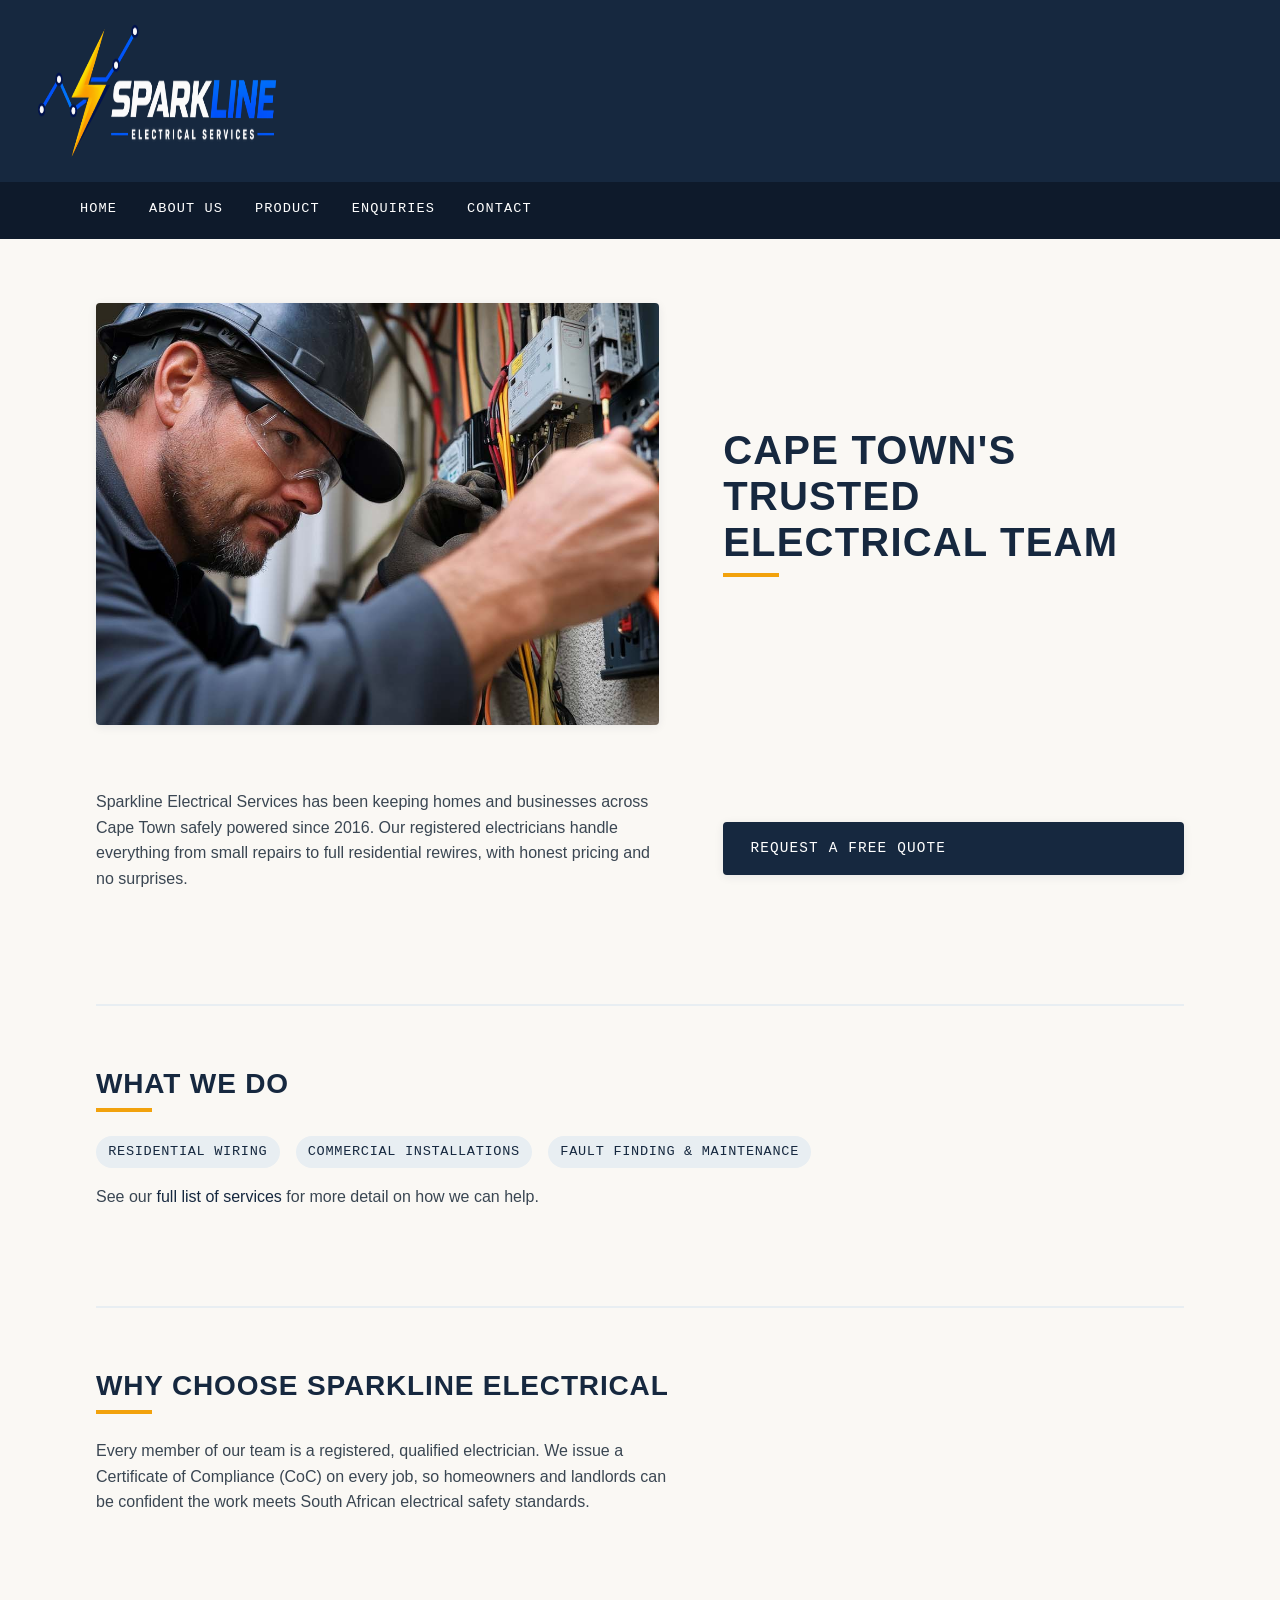
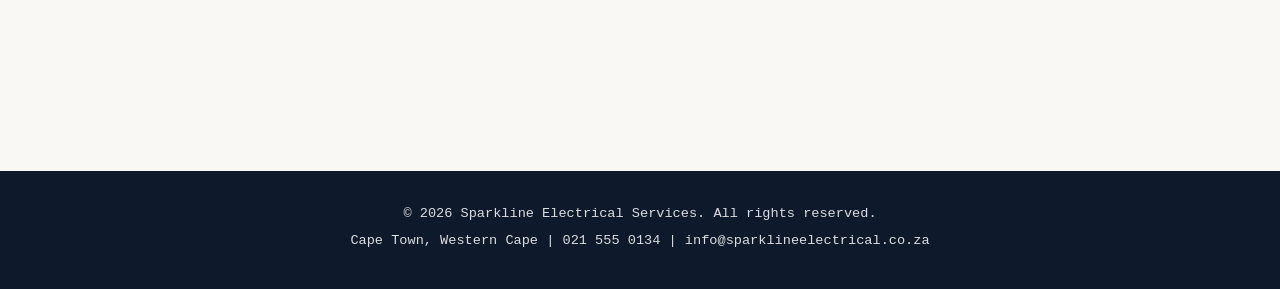
<file: index.html>
<!DOCTYPE html>
<html lang="en">
<head>
    <meta charset="UTF-8">
    <meta name="viewport" content="width=device-width, initial-scale=1.0">
    <title>Sparkline Electrical Services | Cape Town Electricians</title>
    <meta name="description" content="Sparkline Electrical Services provides safe, reliable, and code-compliant electrical work for homes and small businesses across Cape Town.">
    <!-- Link to the external CSS file-->
     <Link rel="stylesheet" href="css_assets/style.css">
</head>
<body>

    <!-- Site header with logo/business name -->
    <header>
        
        <a href="index.html">
    <img src="_images/sparkline-electrical-services-logo (3).png" alt="Company Logo" width="250" height="150">
</a>
    </header>

    <!-- Main navigation menu, linked across all pages -->
    <nav>
        <ul>
            <li><a href="index.html">Home</a></li>
            <li><a href="about.html">About Us</a></li>
            <li><a href="product.html">Product</a></li>
            <li><a href="enquiries.html">Enquiries</a></li>
            <li><a href="contact.html">Contact</a></li>
        </ul>
    </nav>

    <!-- Main content area for the homepage -->
    <main>

        <!-- Hero section: introduction and call to action -->
        <section id="hero">
            <img src="_images/Electrician-for-commercial-and-industrial-facilities-Pegan-Electric5.jpg" alt="Qualified electrician at work on a residential wiring job">
            <h2>Cape Town's Trusted Electrical Team</h2>
            <p>
                Sparkline Electrical Services has been keeping homes and businesses across Cape Town
                safely powered since 2016. Our registered electricians handle everything from small
                repairs to full residential rewires, with honest pricing and no surprises.
            </p>
            <a href="enquiries.html" class="cta-button">Request a Free Quote</a>
        </section>

        <!-- Brief overview of services, linking to the full services page -->
        <section id="services-preview">
            <h2>What We Do</h2>
            <ul>
                <li>Residential Wiring</li>
                <li>Commercial Installations</li>
                <li>Fault Finding &amp; Maintenance</li>
            </ul>
            <p>
                See our <a href="product.html">full list of services</a> for more detail on how we can help.
            </p>
        </section>

        <!-- Why choose us -->
        <section id="why-us">
            <h2>Why Choose Sparkline Electrical</h2>
            <p>
                Every member of our team is a registered, qualified electrician. We issue a Certificate
                of Compliance (CoC) on every job, so homeowners and landlords can be confident the work
                meets South African electrical safety standards.
            </p>
        </section>

    </main>

    <!-- Site footer with basic contact summary -->
    <footer>
        <p>&copy; 2026 Sparkline Electrical Services. All rights reserved.</p>
        <p>Cape Town, Western Cape | 021 555 0134 | info@sparklineelectrical.co.za</p>
    </footer>

</body>
</html>
</file>
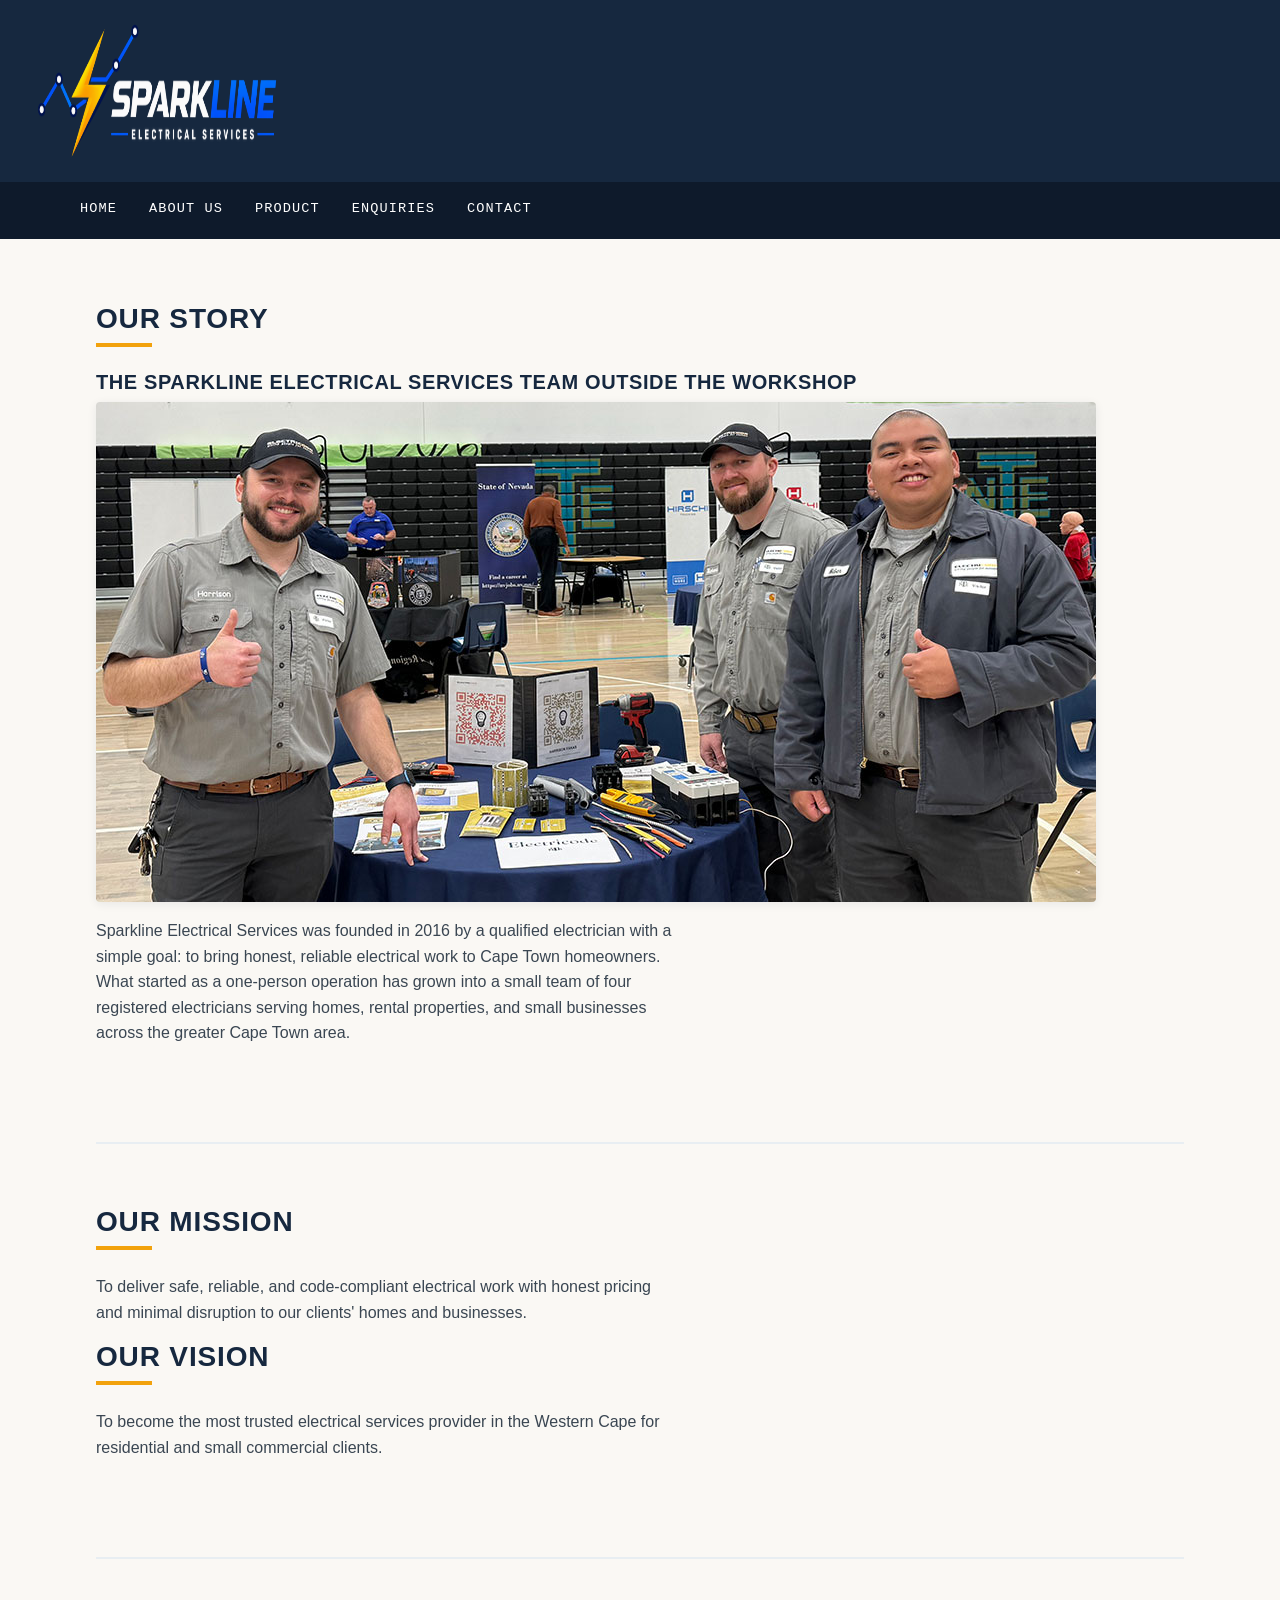
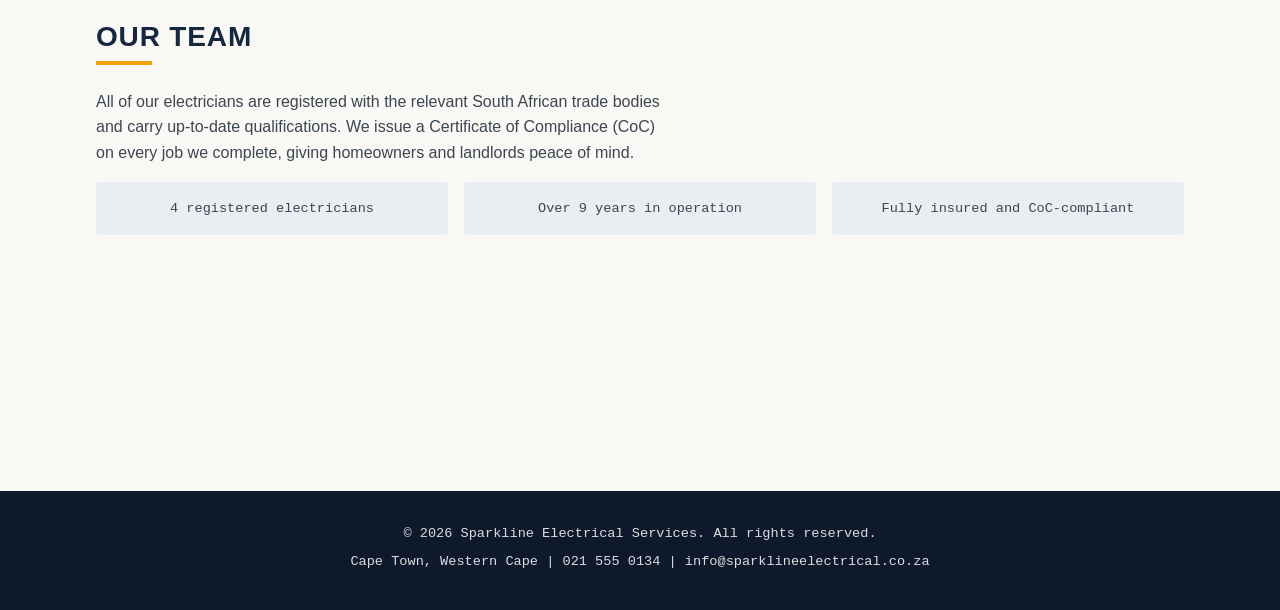
<file: about.html>
<!DOCTYPE html>
<html lang="en">
<head>
    <meta charset="UTF-8">
    <meta name="viewport" content="width=device-width, initial-scale=1.0">
    <title>About Us | Sparkline Electrical Services</title>
    <meta name="description" content="Learn about Sparkline Electrical Services, a family-run electrical contracting business serving Cape Town since 2016.">
     <Link rel="stylesheet" href="css_assets/style.css">
</head>
<body>

    <header>
            <img src="_images/sparkline-electrical-services-logo (3).png" alt="Company Logo" width="250" height="150">
    </header>

    <nav>
        <ul>
            <li><a href="index.html">Home</a></li>
            <li><a href="about.html">About Us</a></li>
            <li><a href="product.html">Product</a></li>
            <li><a href="enquiries.html">Enquiries</a></li>
            <li><a href="contact.html">Contact</a></li>
        </ul>
    </nav>

    <main>

        <!-- Company history -->
        <section id="history">
            <h2>Our Story</h2>

            <h3>The Sparkline Electrical Services team outside the workshop</h3>
            <img src="_images/electricode-careers.jpg" alt="The Sparkline Electrical Services team outside the workshop">
            

            <p>
                Sparkline Electrical Services was founded in 2016 by a qualified electrician with a simple
                goal: to bring honest, reliable electrical work to Cape Town homeowners. What started as a
                one-person operation has grown into a small team of four registered electricians serving
                homes, rental properties, and small businesses across the greater Cape Town area.
            </p>
        </section>

        <!-- Mission and vision -->
        <section id="mission-vision">
            <h2>Our Mission</h2>
            <p>
                To deliver safe, reliable, and code-compliant electrical work with honest pricing and
                minimal disruption to our clients' homes and businesses.
            </p>

            <h2>Our Vision</h2>
            <p>
                To become the most trusted electrical services provider in the Western Cape for
                residential and small commercial clients.
            </p>
        </section>

        <!-- Team / qualifications -->
        <section id="team">
            <h2>Our Team</h2>
            <p>
                All of our electricians are registered with the relevant South African trade bodies and
                carry up-to-date qualifications. We issue a Certificate of Compliance (CoC) on every job we
                complete, giving homeowners and landlords peace of mind.
            </p>
            <ul>
                <li>4 registered electricians</li>
                <li>Over 9 years in operation</li>
                <li>Fully insured and CoC-compliant</li>
            </ul>
        </section>

    </main>

    <footer>
        <p>&copy; 2026 Sparkline Electrical Services. All rights reserved.</p>
        <p>Cape Town, Western Cape | 021 555 0134 | info@sparklineelectrical.co.za</p>
    </footer>

</body>
</html>
</file>
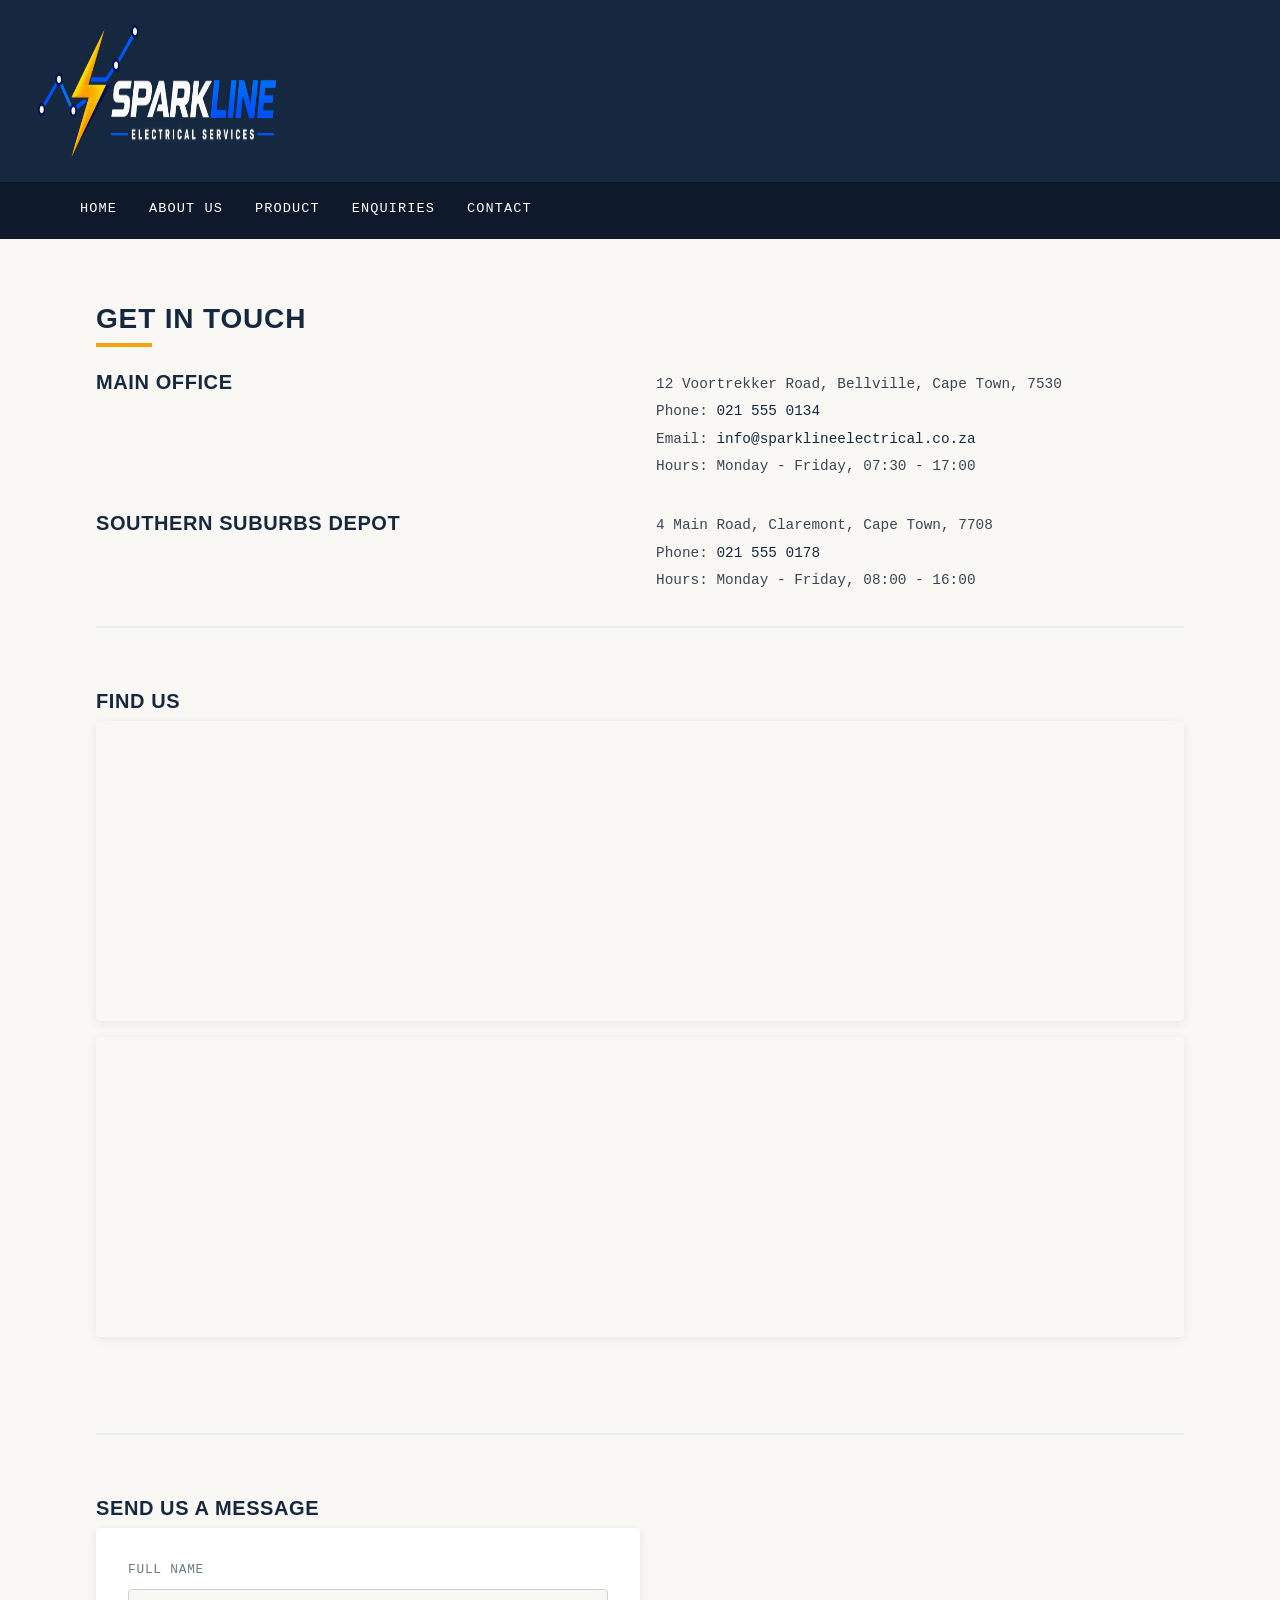
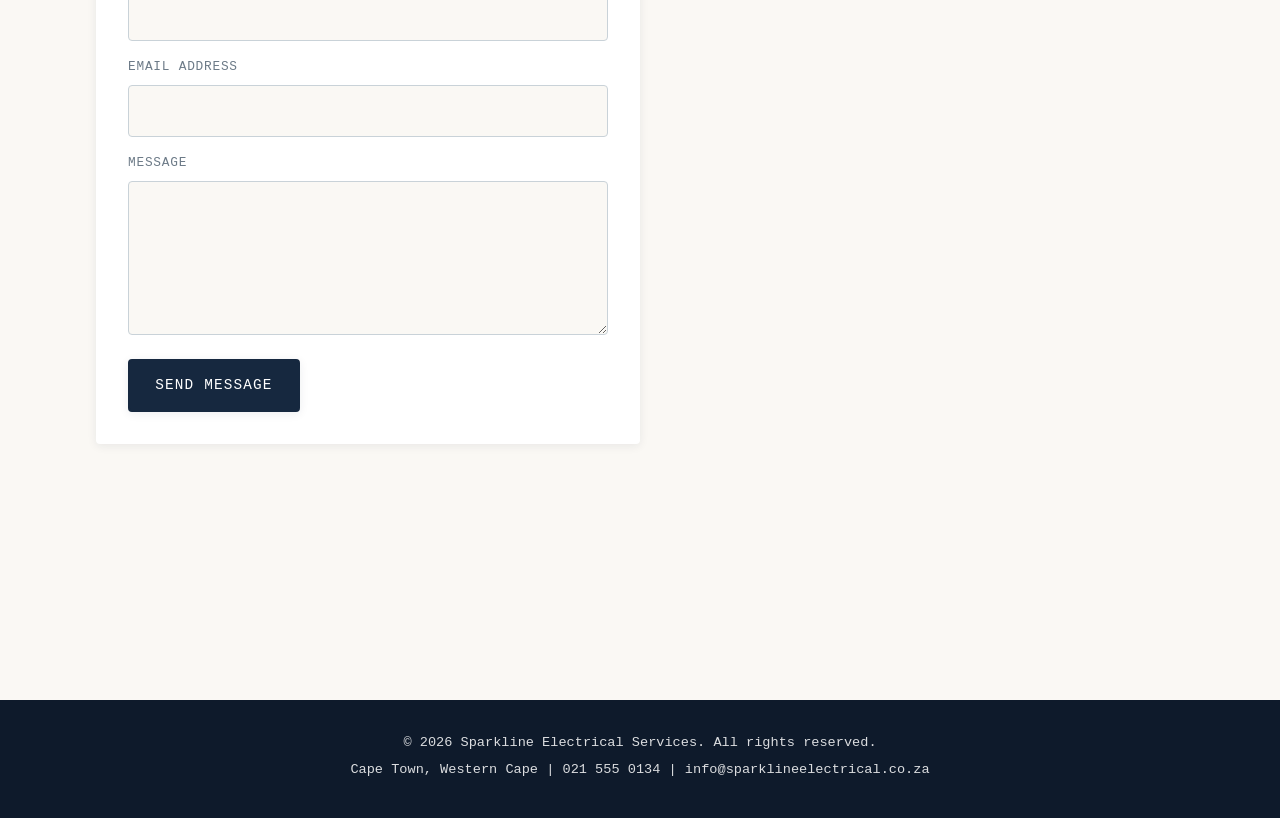
<file: contact.html>
<!DOCTYPE html>
<html lang="en">
<head>
    <meta charset="UTF-8">
    <meta name="viewport" content="width=device-width, initial-scale=1.0">
    <title>Contact Us | Sparkline Electrical Services</title>
    <meta name="description" content="Contact Sparkline Electrical Services in Cape Town. Two locations serving the greater Cape Town area.">
     <Link rel="stylesheet" href="css_assets/style.css">
</head>
<body>

    <header>
            <img src="_images/sparkline-electrical-services-logo (3).png" alt="Company Logo" width="250" height="150">
    </header>

    <nav>
        <ul>
            <li><a href="index.html">Home</a></li>
            <li><a href="about.html">About Us</a></li>
            <li><a href="product.html">Product</a></li>
            <li><a href="enquiries.html">Enquiries</a></li>
            <li><a href="contact.html">Contact</a></li>
        </ul>
    </nav>

    <main>

        <h2>Get in Touch</h2>

        <!-- Primary contact details -->
        <section id="contact-details">
            <h3>Main Office</h3>
            <address>
                12 Voortrekker Road, Bellville, Cape Town, 7530<br>
                Phone: <a href="tel:+27215550134">021 555 0134</a><br>
                Email: <a href="mailto:info@sparklineelectrical.co.za">info@sparklineelectrical.co.za</a><br>
                Hours: Monday - Friday, 07:30 - 17:00
            </address>

            <h3>Southern Suburbs Depot</h3>
            <address>
                4 Main Road, Claremont, Cape Town, 7708<br>
                Phone: <a href="tel:+27215550178">021 555 0178</a><br>
                Hours: Monday - Friday, 08:00 - 16:00
            </address>
        </section>

        <!-- Maps for both locations -->
        <section id="map">
            <h3>Find Us</h3>
            <iframe
                title="Map showing Sparkline Electrical Services main office in Bellville, Cape Town"
                src="https://www.google.com/maps?q=Bellville,+Cape+Town&output=embed"
                width="100%" height="300" style="border:0;" loading="lazy">
            </iframe>

            <iframe
                title="Map showing Sparkline Electrical Services Southern Suburbs depot in Claremont, Cape Town"
                src="https://www.google.com/maps?q=Claremont,+Cape+Town&output=embed"
                width="100%" height="300" style="border:0;" loading="lazy">
            </iframe>
        </section>

        <!-- Simple contact form -->
        <section id="contact-form">
            <h3>Send Us a Message</h3>
            <form id="contact-form-element" action="#" method="post">
                <label for="c-name">Full Name</label>
                <input type="text" id="c-name" name="c-name" required>

                <label for="c-email">Email Address</label>
                <input type="email" id="c-email" name="c-email" required>

                <label for="c-message">Message</label>
                <textarea id="c-message" name="c-message" rows="5" required></textarea>

                <button type="submit">Send Message</button>
            </form>
        </section>

    </main>

    <footer>
        <p>&copy; 2026 Sparkline Electrical Services. All rights reserved.</p>
        <p>Cape Town, Western Cape | 021 555 0134 | info@sparklineelectrical.co.za</p>
    </footer>

</body>
</html>
</file>
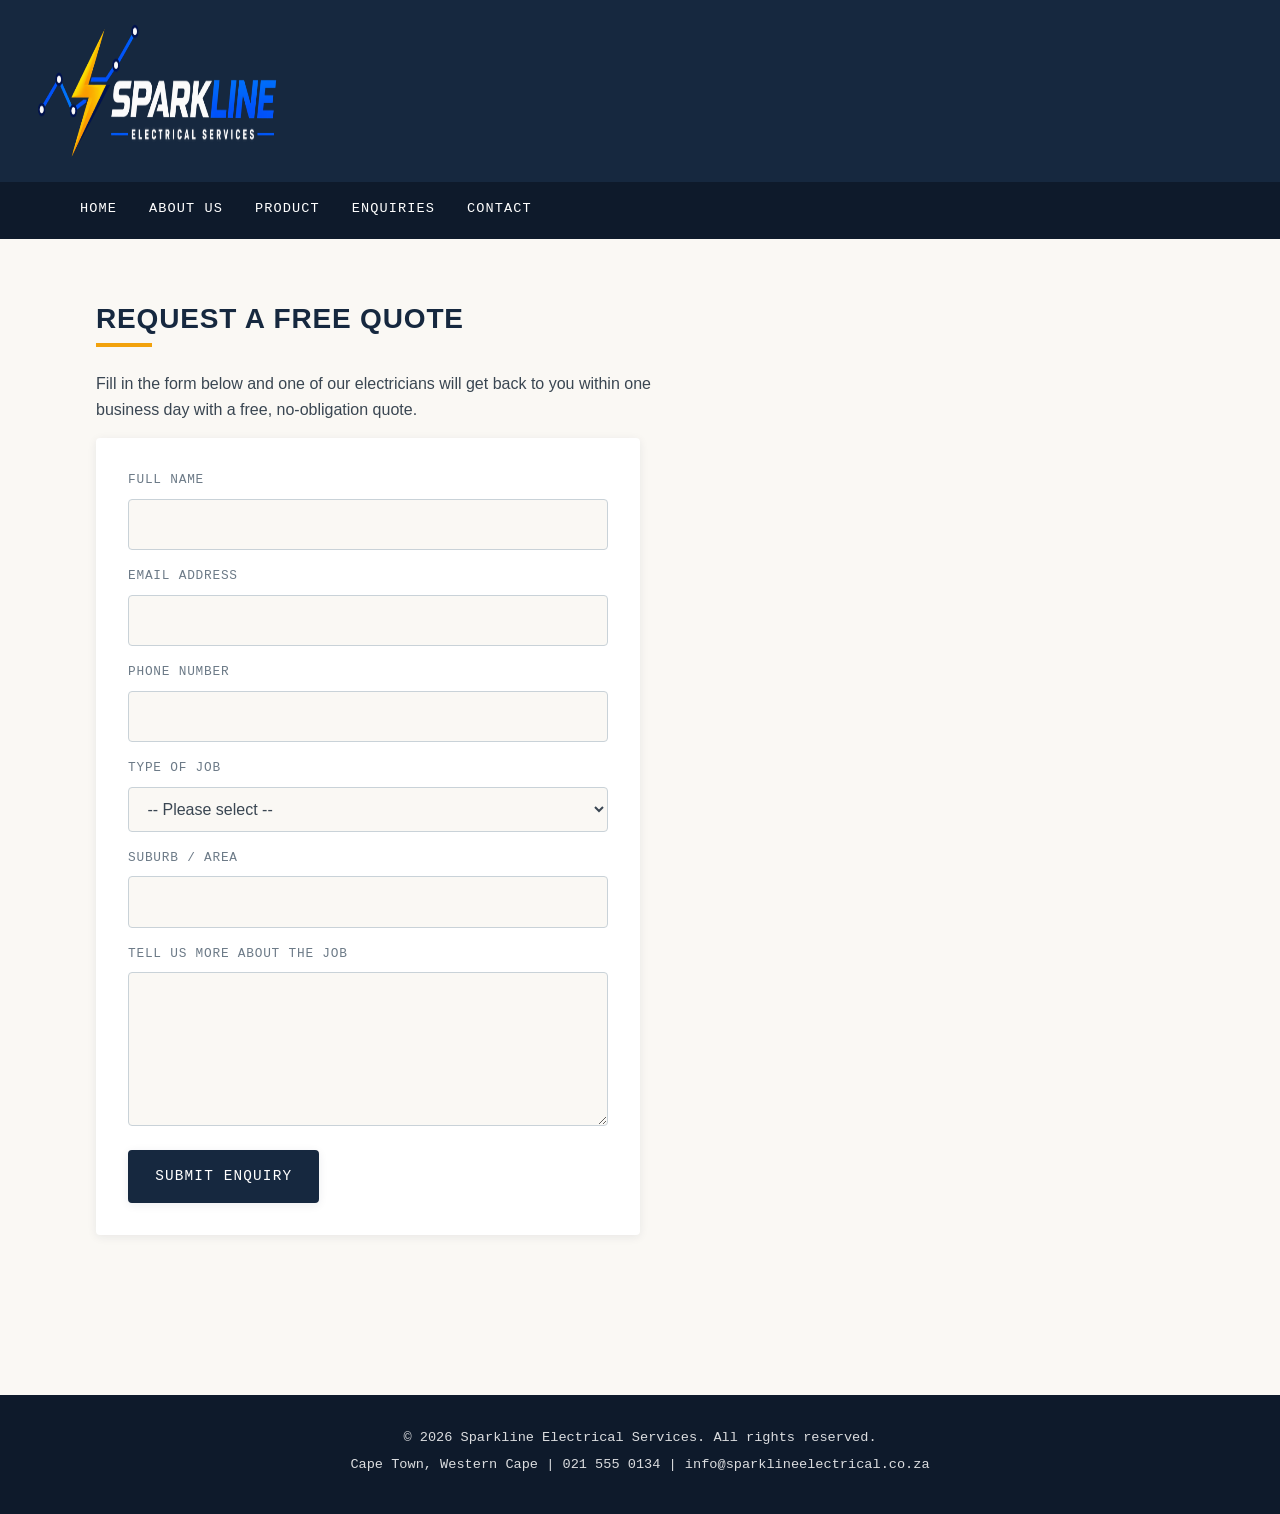
<file: enquiries.html>
<!DOCTYPE html>
<html lang="en">
<head>
    <meta charset="UTF-8">
    <meta name="viewport" content="width=device-width, initial-scale=1.0">
    <title>Request a Quote | Sparkline Electrical Services</title>
    <meta name="description" content="Request a free electrical quote from Sparkline Electrical Services in Cape Town.">
     <Link rel="stylesheet" href="css_assets/style.css">
</head>
<body>

    <header>
            <img src="_images/sparkline-electrical-services-logo (3).png" alt="Company Logo" width="250" height="150">
    </header>

    <nav>
        <ul>
            <li><a href="index.html">Home</a></li>
            <li><a href="about.html">About Us</a></li>
            <li><a href="product.html">Product</a></li>
            <li><a href="enquiries.html">Enquiries</a></li>
            <li><a href="contact.html">Contact</a></li>
        </ul>
    </nav>

    <main>

        <h2>Request a Free Quote</h2>
        <p>
            Fill in the form below and one of our electricians will get back to you within one business
            day with a free, no-obligation quote.
        </p>

        <!-- Quote request / enquiry form. Client-side validation to be added in Part 3. -->
        <form id="enquiries-form" action="#" method="post">

            <label for="full-name">Full Name</label>
            <input type="text" id="full-name" name="full-name" required>

            <label for="email">Email Address</label>
            <input type="email" id="email" name="email" required>

            <label for="phone">Phone Number</label>
            <input type="tel" id="phone" name="phone" required>

            <label for="job-type">Type of Job</label>
            <select id="job-type" name="job-type" required>
                <option value="">-- Please select --</option>
                <option value="residential-wiring">Residential Wiring</option>
                <option value="commercial-installation">Commercial Installation</option>
                <option value="fault-finding">Fault Finding / Maintenance</option>
                <option value="other">Other</option>
            </select>

            <label for="location">Suburb / Area</label>
            <input type="text" id="location" name="location" required>

            <label for="message">Tell us more about the job</label>
            <textarea id="message" name="message" rows="5"></textarea>

            <button type="submit">Submit Enquiry</button>

        </form>

    </main>

    <footer>
        <p>&copy; 2026 Sparkline Electrical Services. All rights reserved.</p>
        <p>Cape Town, Western Cape | 021 555 0134 | info@sparklineelectrical.co.za</p>
    </footer>

</body>
</html>
</file>
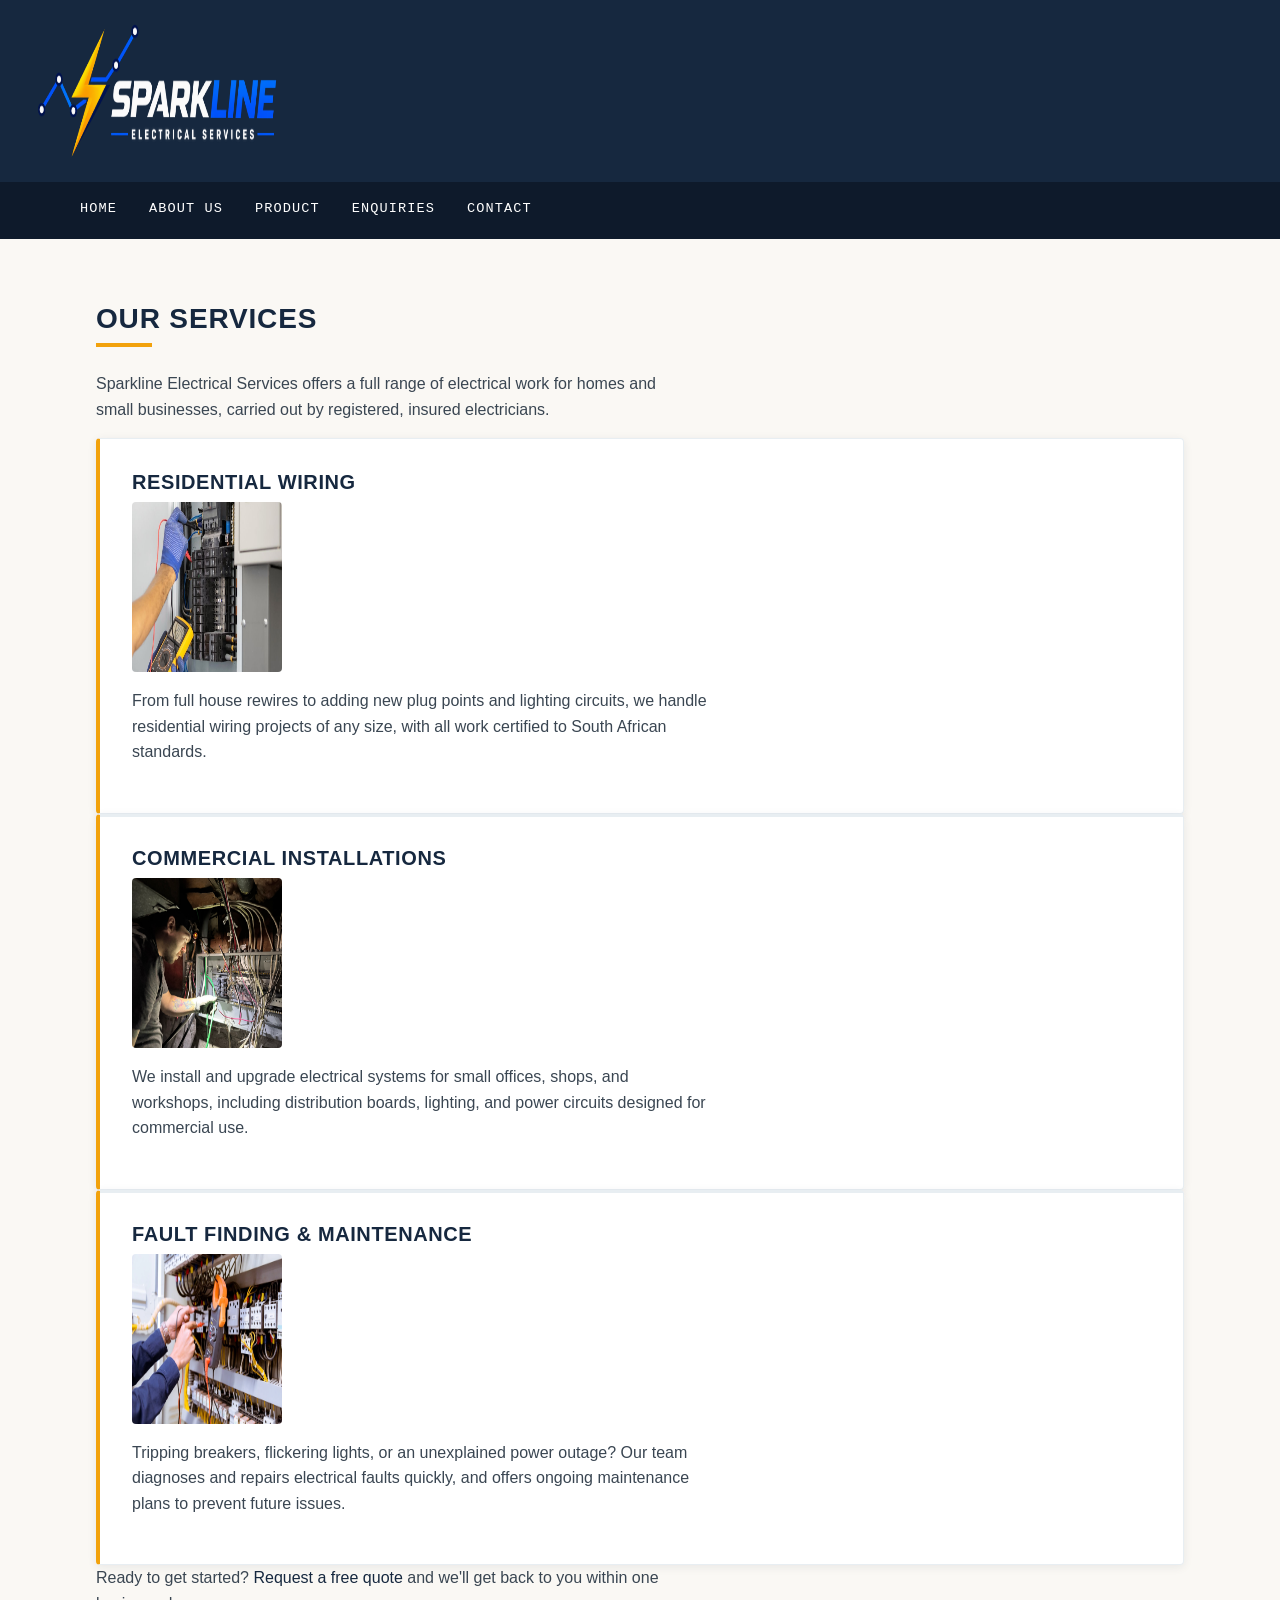
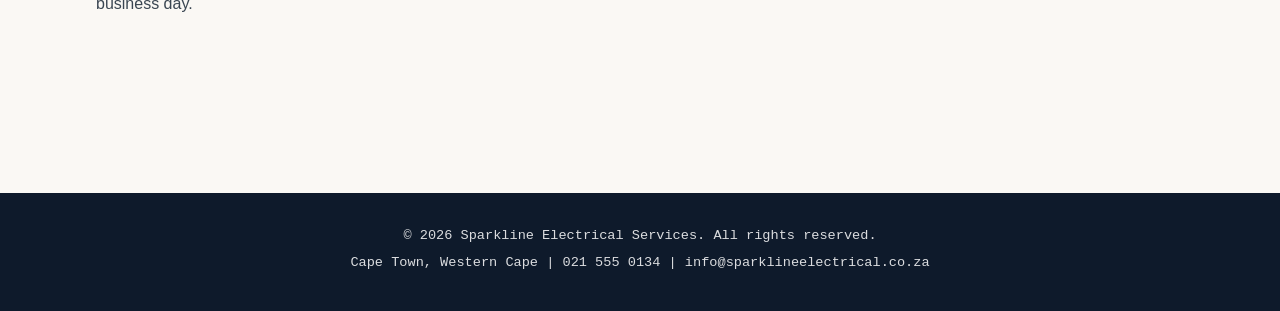
<file: product.html>
<!DOCTYPE html>
<html lang="en">
<head>
    <meta charset="UTF-8">
    <meta name="viewport" content="width=device-width, initial-scale=1.0">
    <title>Our Services | Sparkline Electrical Services</title>
    <meta name="description" content="Residential wiring, commercial installations, and fault finding/maintenance from Sparkline Electrical Services in Cape Town.">
     <Link rel="stylesheet" href="css_assets/style.css">
</head>
<body>

    <header>
            <img src="_images/sparkline-electrical-services-logo (3).png" alt="Company Logo" width="250" height="150">
    </header>

    <nav>
        <ul>
            <li><a href="index.html">Home</a></li>
            <li><a href="about.html">About Us</a></li>
            <li><a href="product.html">Product</a></li>
            <li><a href="enquiries.html">Enquiries</a></li>
            <li><a href="contact.html">Contact</a></li>
        </ul>
    </nav>

    <main>

        <h2>Our Services</h2>
        <p>
            Sparkline Electrical Services offers a full range of electrical work for homes and small
            businesses, carried out by registered, insured electricians.
        </p>

        <!-- Residential wiring service -->
        <section id="residential-wiring">
            <h3>Residential Wiring</h3>
            <img src="_images/cvXiqtAq6qsPq4GHxqSsgBkCIqU72SIs1647288050.jpg" alt="Electrician installing residential wiring in a home"width="150" height="170">
            <p>
                From full house rewires to adding new plug points and lighting circuits, we handle
                residential wiring projects of any size, with all work certified to South African standards.
            </p>
        </section>

        <!-- Commercial installations service -->
        <section id="commercial-installations">
            <h3>Commercial Installations</h3>
            <img src="_images/68d16c2773b764e3cf24a309_electrical-hero.jpg" alt="Electrical installation in a small commercial premises"width="150" height="170">
            <p>
                We install and upgrade electrical systems for small offices, shops, and workshops,
                including distribution boards, lighting, and power circuits designed for commercial use.
            </p>
        </section>

        <!-- Fault finding and maintenance service -->
        <section id="fault-finding">
            <h3>Fault Finding &amp; Maintenance</h3>
            <img src="_images/MAY-21-1-1.webp" alt="Electrician diagnosing a fault at a distribution board"width="150" height="170">
            <p>
                Tripping breakers, flickering lights, or an unexplained power outage? Our team diagnoses
                and repairs electrical faults quickly, and offers ongoing maintenance plans to prevent
                future issues.
            </p>
        </section>

        <p>
            Ready to get started? <a href="enquiries.html">Request a free quote</a> and we'll get back to
            you within one business day.
        </p>

    </main>

    <footer>
        <p>&copy; 2026 Sparkline Electrical Services. All rights reserved.</p>
        <p>Cape Town, Western Cape | 021 555 0134 | info@sparklineelectrical.co.za</p>
    </footer>

</body>
</html>
</file>
<file: css_assets/style.css>
/* 1. CSS Reset
   -------------------------------------------------------------------------- */
*, *::before, *::after {
    box-sizing: border-box;
    margin: 0;
    padding: 0;
}

html {
    -webkit-text-size-adjust: 100%;
}

img, iframe {
    max-width: 100%;
    display: block;
}

ul, ol {
    list-style: none;
}

a {
    text-decoration: none;
    color: inherit;
}

button, input, select, textarea {
    font: inherit;
    color: inherit;
}

@media (prefers-reduced-motion: reduce) {
    *, *::before, *::after {
        animation-duration: 0.01ms !important;
        animation-iteration-count: 1 !important;
        transition-duration: 0.01ms !important;
        scroll-behavior: auto !important;
    }
}


/* 2. Design Tokens
   -------------------------------------------------------------------------- */
:root {
    /* Colour */
    --color-navy:        #16283F;
    --color-navy-dark:   #0E1A2B;
    --color-amber:       #F2A20C;
    --color-amber-dark:  #C97F00;
    --color-bg:          #FAF8F4;
    --color-surface:     #E8EEF2;
    --color-text:        #3A4652;
    --color-text-light:  #6C7A87;
    --color-white:       #FFFFFF;

    /* Type */
    --font-display: 'Oswald', 'Arial Narrow', sans-serif;
    --font-body: 'Inter', -apple-system, BlinkMacSystemFont, sans-serif;
    --font-mono: 'IBM Plex Mono', 'Courier New', monospace;

    --step-0: 1rem;
    --step-1: 1.25rem;
    --step-2: 1.75rem;
    --step-3: 2.5rem;
    --step-4: 3.5rem;

    /* Spacing */
    --space-xs: 0.5rem;
    --space-sm: 1rem;
    --space-md: 2rem;
    --space-lg: 4rem;
    --space-xl: 6rem;

    /* Effects */
    --radius: 4px;
    --shadow-card: 0 2px 10px rgba(22, 40, 63, 0.08);
    --shadow-card-hover: 0 8px 24px rgba(22, 40, 63, 0.16);
    --transition: 180ms ease;
}


/* 3. Base / Typography
   -------------------------------------------------------------------------- */
body {
    font-family: var(--font-body);
    font-size: var(--step-0);
    line-height: 1.6;
    color: var(--color-text);
    background-color: var(--color-bg);
}

h1, h2, h3 {
    font-family: var(--font-display);
    text-transform: uppercase;
    letter-spacing: 0.03em;
    color: var(--color-navy);
    line-height: 1.15;
}

h2 {
    font-size: var(--step-2);
    margin-bottom: var(--space-sm);
    position: relative;
    padding-bottom: var(--space-xs);
}

/* Signature underline accent on every H2 — the "spark" mark */
h2::after {
    content: "";
    display: block;
    width: 3.5rem;
    height: 4px;
    background: var(--color-amber);
    margin-top: var(--space-xs);
}

h3 {
    font-size: var(--step-1);
    margin-bottom: var(--space-xs);
}

p {
    margin-bottom: var(--space-sm);
    max-width: 65ch;
}

a {
    color: var(--color-navy);
    border-bottom: 1px solid transparent;
    transition: border-color var(--transition), color var(--transition);
}

a:hover,
a:focus-visible {
    color: var(--color-amber-dark);
    border-bottom-color: currentColor;
}

a:focus-visible,
button:focus-visible,
input:focus-visible,
select:focus-visible,
textarea:focus-visible {
    outline: 3px solid var(--color-amber);
    outline-offset: 2px;
}

address {
    font-style: normal;
    font-family: var(--font-mono);
    font-size: 0.9rem;
    line-height: 1.9;
}


/* 4. Layout Primitives
   -------------------------------------------------------------------------- */
main {
    max-width: 72rem;
    margin: 0 auto;
    padding: var(--space-lg) var(--space-md);
}

main > section {
    margin-bottom: var(--space-xl);
}


/* 5. Header & Navigation
   -------------------------------------------------------------------------- */
header {
    background: var(--color-navy);
    padding: var(--space-sm) var(--space-md);
}

header h1 {
    color: var(--color-white);
    font-size: var(--step-1);
    max-width: 72rem;
    margin: 0 auto;
}

nav {
    background: var(--color-navy-dark);
    position: sticky;
    top: 0;
    z-index: 10;
}

nav ul {
    max-width: 72rem;
    margin: 0 auto;
    display: flex;
    flex-wrap: wrap;
}

nav a {
    display: block;
    padding: var(--space-sm) var(--space-sm);
    color: var(--color-white);
    font-family: var(--font-mono);
    font-size: 0.85rem;
    letter-spacing: 0.08em;
    text-transform: uppercase;
    border-bottom: 3px solid transparent;
}

nav a:hover,
nav a:focus-visible {
    background: rgba(242, 162, 12, 0.1);
    border-bottom-color: var(--color-amber);
    color: var(--color-amber);
}


/* 6. Signature Divider — circuit trace
   -------------------------------------------------------------------------- */
main > section + section {
    position: relative;
    padding-top: var(--space-lg);
}

main > section + section::before {
    content: "";
    position: absolute;
    top: 0;
    left: 0;
    width: 100%;
    height: 2px;
    background-image:
        linear-gradient(to right, var(--color-surface) 0%, var(--color-surface) 100%),
        radial-gradient(circle, var(--color-amber) 2.5px, transparent 2.5px);
    background-size: 100% 2px, 16px 2px;
    background-repeat: no-repeat, repeat-x;
    background-position: center, left center;
}


/* 7. Buttons — "rocker switch" CTA
   -------------------------------------------------------------------------- */
.cta-button,
button[type="submit"] {
    display: inline-block;
    font-family: var(--font-mono);
    font-size: 0.9rem;
    text-transform: uppercase;
    letter-spacing: 0.08em;
    background: var(--color-navy);
    color: var(--color-white);
    border: 2px solid var(--color-navy);
    border-radius: var(--radius);
    padding: 0.9em 1.75em;
    cursor: pointer;
    box-shadow: var(--shadow-card);
    transition: background var(--transition), color var(--transition), transform var(--transition), box-shadow var(--transition);
}

.cta-button:hover,
.cta-button:focus-visible,
button[type="submit"]:hover,
button[type="submit"]:focus-visible {
    background: var(--color-amber);
    border-color: var(--color-amber);
    color: var(--color-navy-dark);
    transform: translateY(-2px);
    box-shadow: var(--shadow-card-hover);
}

.cta-button:active,
button[type="submit"]:active {
    transform: translateY(0);
}


/* 8. Hero (index.html)
   -------------------------------------------------------------------------- */
#hero {
    display: grid;
    grid-template-columns: 1.1fr 0.9fr;
    gap: var(--space-lg);
    align-items: center;
}

#hero img {
    border-radius: var(--radius);
    box-shadow: var(--shadow-card);
    width: 100%;
    aspect-ratio: 4 / 3;
    object-fit: cover;
}

#hero h2 {
    font-size: var(--step-3);
}


/* 9. Cards / Sections
   -------------------------------------------------------------------------- */

/* Services preview list on homepage */
#services-preview ul {
    display: flex;
    gap: var(--space-sm);
    flex-wrap: wrap;
    margin-bottom: var(--space-sm);
}

#services-preview li {
    font-family: var(--font-mono);
    font-size: 0.85rem;
    text-transform: uppercase;
    letter-spacing: 0.05em;
    background: var(--color-surface);
    color: var(--color-navy);
    padding: 0.4em 0.9em;
    border-radius: 999px;
}

/* Services page: three service blocks styled as a responsive card grid */
.service-grid {
    display: grid;
    grid-template-columns: repeat(3, 1fr);
    gap: var(--space-md);
    margin-bottom: var(--space-md);
}

#residential-wiring,
#commercial-installations,
#fault-finding {
    background: var(--color-white);
    border: 1px solid var(--color-surface);
    border-left: 4px solid var(--color-amber);
    border-radius: var(--radius);
    padding: var(--space-md);
    box-shadow: var(--shadow-card);
    transition: box-shadow var(--transition), transform var(--transition);
    margin-bottom: 0;
}

#residential-wiring:hover,
#commercial-installations:hover,
#fault-finding:hover {
    box-shadow: var(--shadow-card-hover);
    transform: translateY(-3px);
}

#residential-wiring img,
#commercial-installations img,
#fault-finding img {
    border-radius: var(--radius);
    margin-bottom: var(--space-sm);
}

/* About page team list */
#team ul {
    display: grid;
    grid-template-columns: repeat(3, 1fr);
    gap: var(--space-sm);
    margin-top: var(--space-sm);
}

#team li {
    background: var(--color-surface);
    border-radius: var(--radius);
    padding: var(--space-sm);
    font-family: var(--font-mono);
    font-size: 0.85rem;
    text-align: center;
}

#history img,
#team img {
    border-radius: var(--radius);
    box-shadow: var(--shadow-card);
    margin-bottom: var(--space-sm);
}


/* 10. Forms (enquiry.html, contact.html)
   -------------------------------------------------------------------------- */
form {
    display: grid;
    gap: var(--space-sm);
    max-width: 34rem;
    background: var(--color-white);
    padding: var(--space-md);
    border-radius: var(--radius);
    box-shadow: var(--shadow-card);
}

label {
    font-family: var(--font-mono);
    font-size: 0.8rem;
    text-transform: uppercase;
    letter-spacing: 0.06em;
    color: var(--color-text-light);
    margin-bottom: -0.5rem;
}

input,
select,
textarea {
    width: 100%;
    padding: 0.75em 0.9em;
    border: 1px solid #C9D2D8;
    border-radius: var(--radius);
    background: var(--color-bg);
    transition: border-color var(--transition), box-shadow var(--transition);
}

input:hover,
select:hover,
textarea:hover {
    border-color: var(--color-navy);
}

input:focus,
select:focus,
textarea:focus {
    border-color: var(--color-amber);
    box-shadow: 0 0 0 3px rgba(242, 162, 12, 0.2);
    outline: none;
}

form button[type="submit"] {
    justify-self: start;
    margin-top: var(--space-xs);
}

/* Contact page: two-column layout for details + map on wider screens */
#contact-details {
    display: grid;
    grid-template-columns: 1fr 1fr;
    gap: var(--space-md);
    margin-bottom: var(--space-md);
}

#map iframe {
    border-radius: var(--radius);
    margin-bottom: var(--space-sm);
    box-shadow: var(--shadow-card);
}


/* 11. Footer
   -------------------------------------------------------------------------- */
footer {
    background: var(--color-navy-dark);
    color: var(--color-white);
    text-align: center;
    padding: var(--space-md);
    font-family: var(--font-mono);
    font-size: 0.85rem;
    margin-top: var(--space-xl);
}

footer p {
    max-width: none;
    margin-bottom: 0.4em;
    color: rgba(255, 255, 255, 0.85);
}


/* 12. Utilities
   -------------------------------------------------------------------------- */
.visually-hidden {
    position: absolute;
    width: 1px;
    height: 1px;
    overflow: hidden;
    clip: rect(0 0 0 0);
    white-space: nowrap;
}


/* ==========================================================================
   13. RESPONSIVE — Tablet (max-width: 768px)
   ========================================================================== */
@media (max-width: 768px) {

    main {
        padding: var(--space-md) var(--space-sm);
    }

    :root {
        --step-3: 2rem;
        --step-2: 1.5rem;
    }

    nav ul {
        flex-direction: column;
    }

    nav a {
        border-bottom: 1px solid rgba(255, 255, 255, 0.08);
        border-left: 3px solid transparent;
    }

    nav a:hover,
    nav a:focus-visible {
        border-bottom-color: rgba(255, 255, 255, 0.08);
        border-left-color: var(--color-amber);
    }

    #hero {
        grid-template-columns: 1fr;
    }

    #hero img {
        order: -1;
    }

    #team ul {
        grid-template-columns: repeat(2, 1fr);
    }

    #contact-details {
        grid-template-columns: 1fr;
    }

    .service-grid {
        grid-template-columns: 1fr;
    }
}


/* ==========================================================================
   14. RESPONSIVE — Mobile (max-width: 480px)
   ========================================================================== */
@media (max-width: 480px) {

    :root {
        --step-3: 1.65rem;
        --step-2: 1.3rem;
        --step-1: 1.1rem;
        --space-lg: 2.5rem;
        --space-xl: 3rem;
    }

    header h1 {
        font-size: 1.1rem;
    }

    nav a {
        padding: var(--space-xs) var(--space-sm);
        font-size: 0.75rem;
    }

    #services-preview ul {
        flex-direction: column;
        align-items: flex-start;
    }

    #team ul {
        grid-template-columns: 1fr;
    }

    form {
        padding: var(--space-sm);
    }

    .cta-button,
    button[type="submit"] {
        width: 100%;
        text-align: center;
    }
}
</file>
